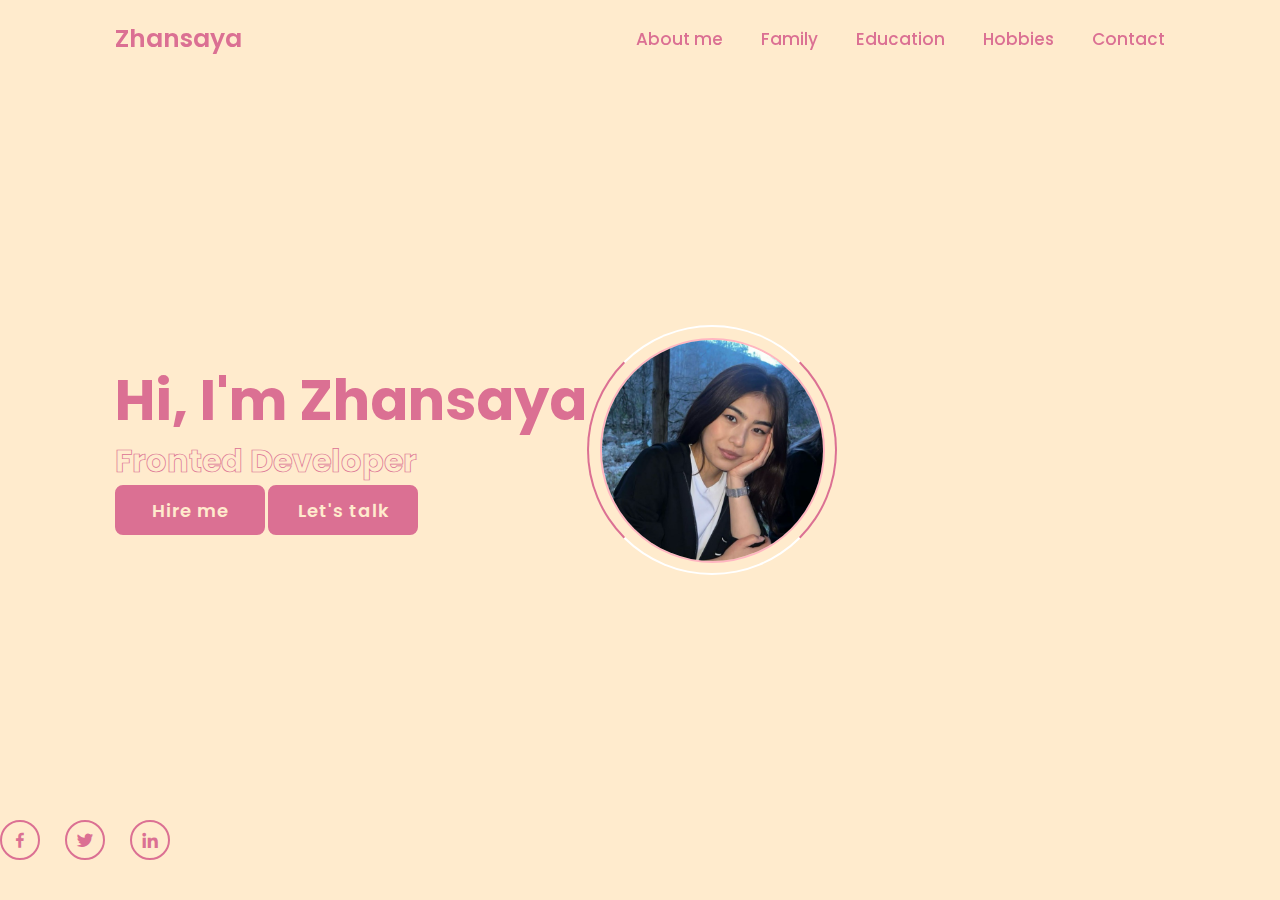
<file: index.html>
<!DOCTYPE html>
<html lang="en">
<head>
    <meta charset="UTF-8">
    <meta http-equiv="X-UA-Compatible" content="IE=edge">
    <meta name="viewport" content="width=device-width, inital-scale=1.0">
    <title>Complete Responsive Personal Portfolio Website</title>
    <link rel="stylesheet" href="css/styles.css">
    <link href='https://unpkg.com/boxicons@2.1.4/css/boxicons.min.css' rel='stylesheet'>

</head>
<body>
    <header class="header">
        <a href="#" class="logo">Zhansaya</a>
        <div clas="bx bx-menu" id="menu-icon"></div>
        <nav class="navbar">
            <a href="index.html" class="active">About me</a>
            <a href="family.html">Family</a>
            <a href="education.html">Education</a>
            <a href="hobbies.html">Hobbies</a>
            <a href="contact.html">Contact</a>
        
            <box-icon name='menu'></box-icon>
        </nav>
    </header>
      <section class="home" id="home"> 
        <div class="home-content">
            <h1>Hi, I'm Zhansaya</h1>
            <div class="text-animate">
                <h3>Fronted Developer</h3>
            </div>
            <div class="btn-box">
                <a href="#" class="btn">Hire me</a>
                <a href="#" class="btn">Let's talk</a>
            </div>
        </div>
        <div class="about-img">
            <img src="me.png" alt="">
            <span class="circle-spin"></span>
        </div>
    </section>
        <div class="home-sci">
            <a href="#"><i class='bx bxl-facebook' ></i></a>
            <a href="#"><i class='bx bxl-twitter' ></i></a>
            <a href="#"><i class='bx bxl-linkedin' ></i></a>
        </div>
      </section>

 </body>
</html>
</file>
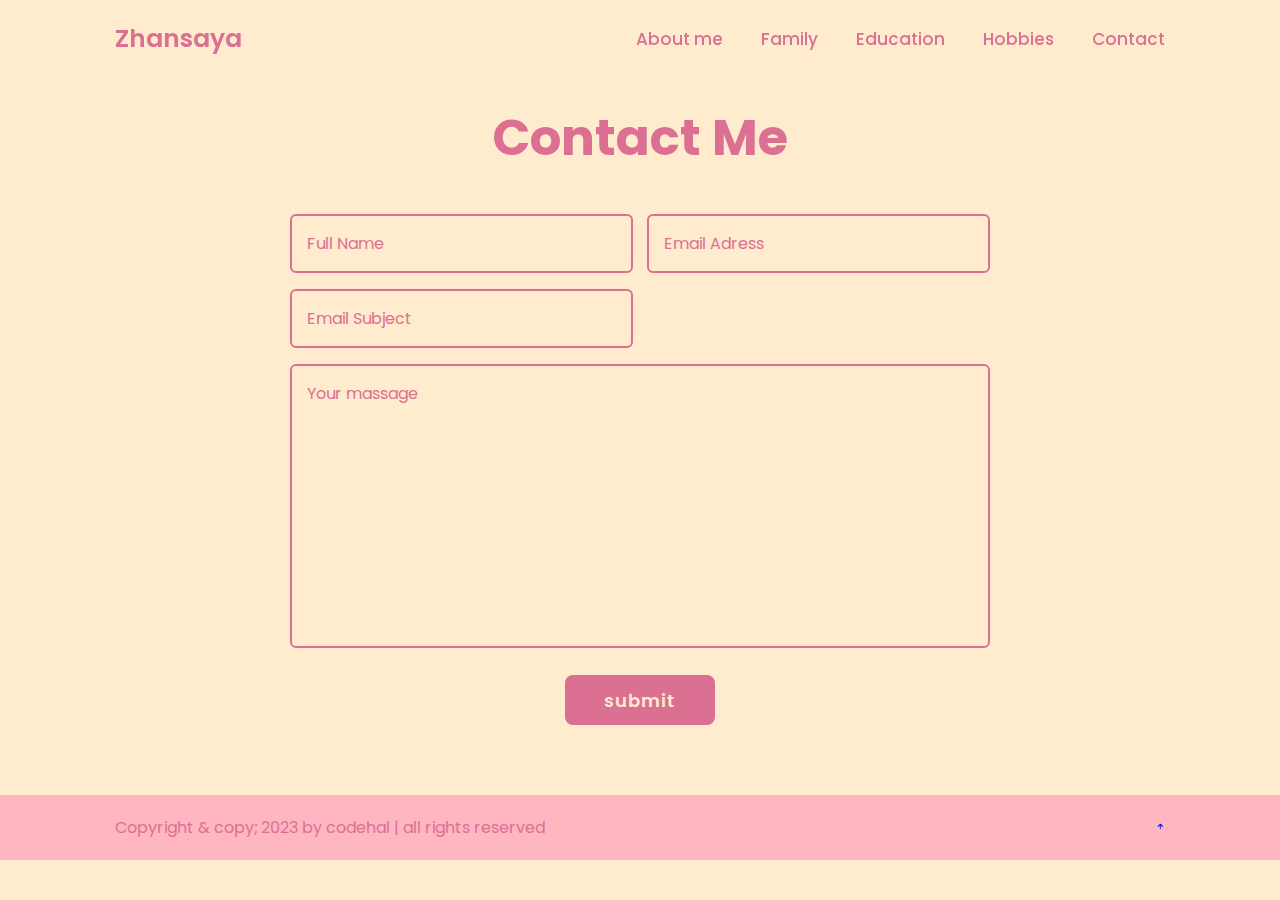
<file: contact.html>
<!DOCTYPE html>
<html lang="en">
<head>
    <meta charset="UTF-8">
    <meta http-equiv="X-UA-Compatible" content="IE=edge">
    <meta name="viewport" content="width=device-width, inital-scale=1.0">
    <title>Complete Responsive Personal Portfolio Website</title>
    <link rel="stylesheet" href="css/styles.css">
    <link href='https://unpkg.com/boxicons@2.1.4/css/boxicons.min.css' rel='stylesheet'>
</head>
<body>
    <header class="header">
           <a href="#" class="logo">Zhansaya</a>
           <div clas="bx bx-menu" id="menu-icon"></div>
           <nav class="navbar">
               <a href="index.html" class="active">About me</a>
               <a href="family.html">Family</a>
               <a href="education.html">Education</a>
               <a href="hobbies.html">Hobbies</a>
               <a href="contact.html">Contact</a>
           
               <box-icon name='menu'></box-icon>
           </nav>
       </header>

<section class="contact" id="contact">
    <h2 class="heading">Contact Me</h2>
    <form action="#">
        <div class="input-box">
            <div class="input-field">
                <input type="text" placeholder="Full Name" required>
                <span class="focus"></span>
            </div>

            <div class="input-field">
                <input type="number" placeholder="Email Adress" required>
                <span class="focus"></span>
            </div>

            <div class="input-field">
                <input type="text" placeholder="Email Subject" required>
                <span class="focus"></span>
            </div>
        </div>

        <div class="textarea-field">
            <textarea name="" id="" cols="30" rows="10" placeholder="Your massage"></textarea>
            <span class="focus"></span>
        </div>

        <div class="btn-box btns">
            <button type="submit" class="btn">submit</button>
        </div>
    </form>
  </section>


  <footer class="footer">
    <div class="footer-text">
        <p>Copyright & copy; 2023 by codehal | all rights reserved</p>
    </div>

    <div class="footer-iconsTop">
        <a href="#"><i class="bx bx-up-arrow-alt"></i></a>
    </div>
  </footer>
</body>
</html>
</file>
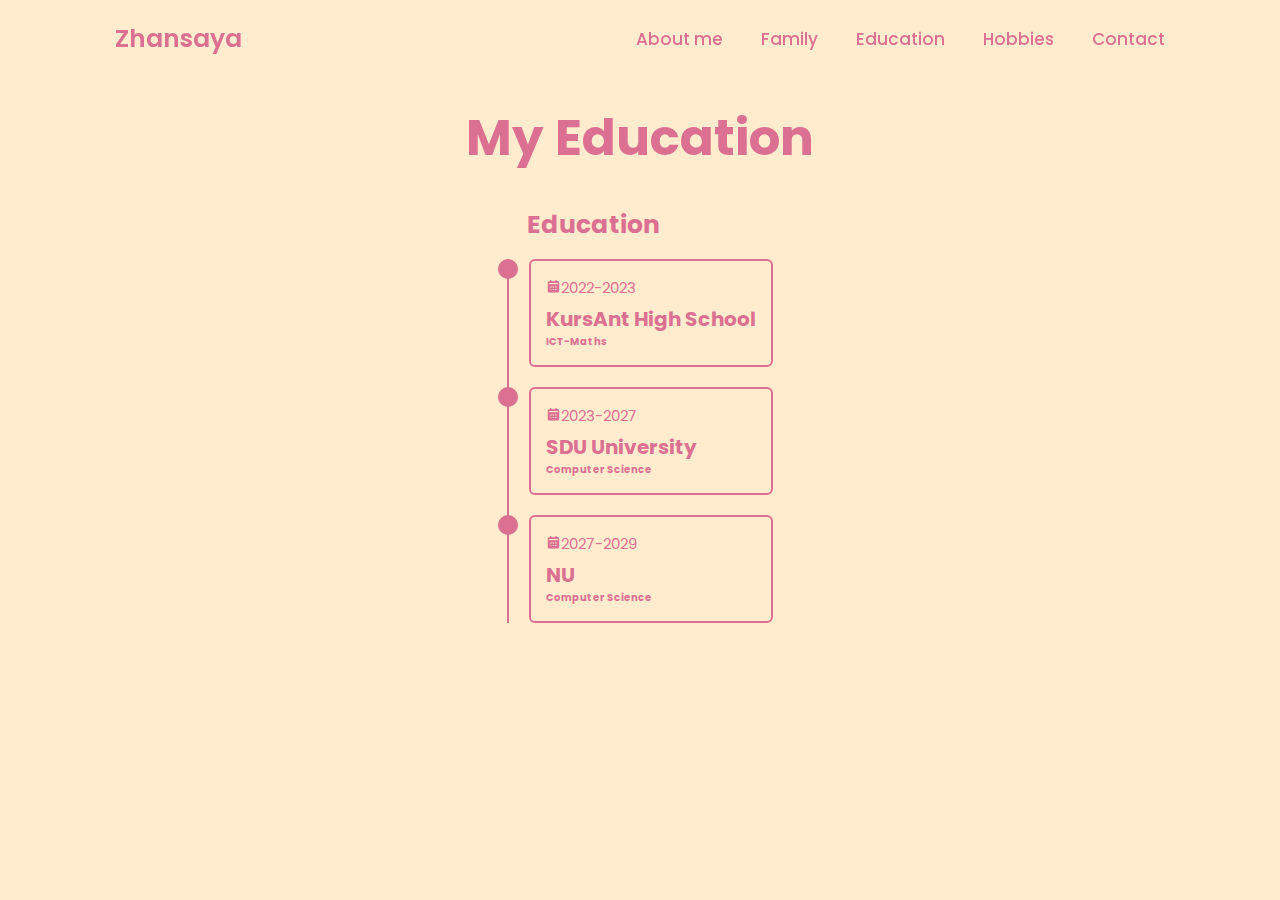
<file: education.html>
<!DOCTYPE html>
<html lang="en">
<head>
    <meta charset="UTF-8">
    <meta http-equiv="X-UA-Compatible" content="IE=edge">
    <meta name="viewport" content="width=device-width, inital-scale=1.0">
    <title>Complete Responsive Personal Portfolio Website</title>
    <link rel="stylesheet" href="css/styles.css">
    <link href='https://unpkg.com/boxicons@2.1.4/css/boxicons.min.css' rel='stylesheet'>
</head>


<body>
     <header class="header">
               <a href="#" class="logo">Zhansaya</a>
               <div clas="bx bx-menu" id="menu-icon"></div>
               <nav class="navbar">
                   <a href="index.html" class="active">About me</a>
                   <a href="family.html">Family</a>
                   <a href="education.html">Education</a>
                   <a href="hobbies.html">Hobbies</a>
                   <a href="contact.html">Contact</a>
               
                   <box-icon name='menu'></box-icon>
               </nav>
           </header>
<section class="education" id="education">
    <h2 class="heading">My Education</h2>
    <div class="education-row">
       <div class="education-column">
       <h3 class="title">Education</h3>
        
       <div class="education-box">
           <div class="education-content">
               <div class="content">
                   <div class="year"><i class="bx bxs-calendar"></i>2022-2023</div>
                   <h3>KursAnt High School</h3>
                   <h4>ICT-Maths</h4>
               </div>
           </div>

           <div class="education-content">
               <div class="content">
                   <div class="year"><i class="bx bxs-calendar"></i>2023-2027</div>
                   <h3>SDU University</h3>
                   <h4>Computer Science</h4>
               </div>
           </div>

           <div class="education-content">
               <div class="content">
                   <div class="year"><i class="bx bxs-calendar"></i>2027-2029</div>
                   <h3>NU</h3>
                   <h4>Computer Science</h4>
               </div>
           </div>

         </div>
       </div>
   </div>
 </section>
</body>
</html>
</file>
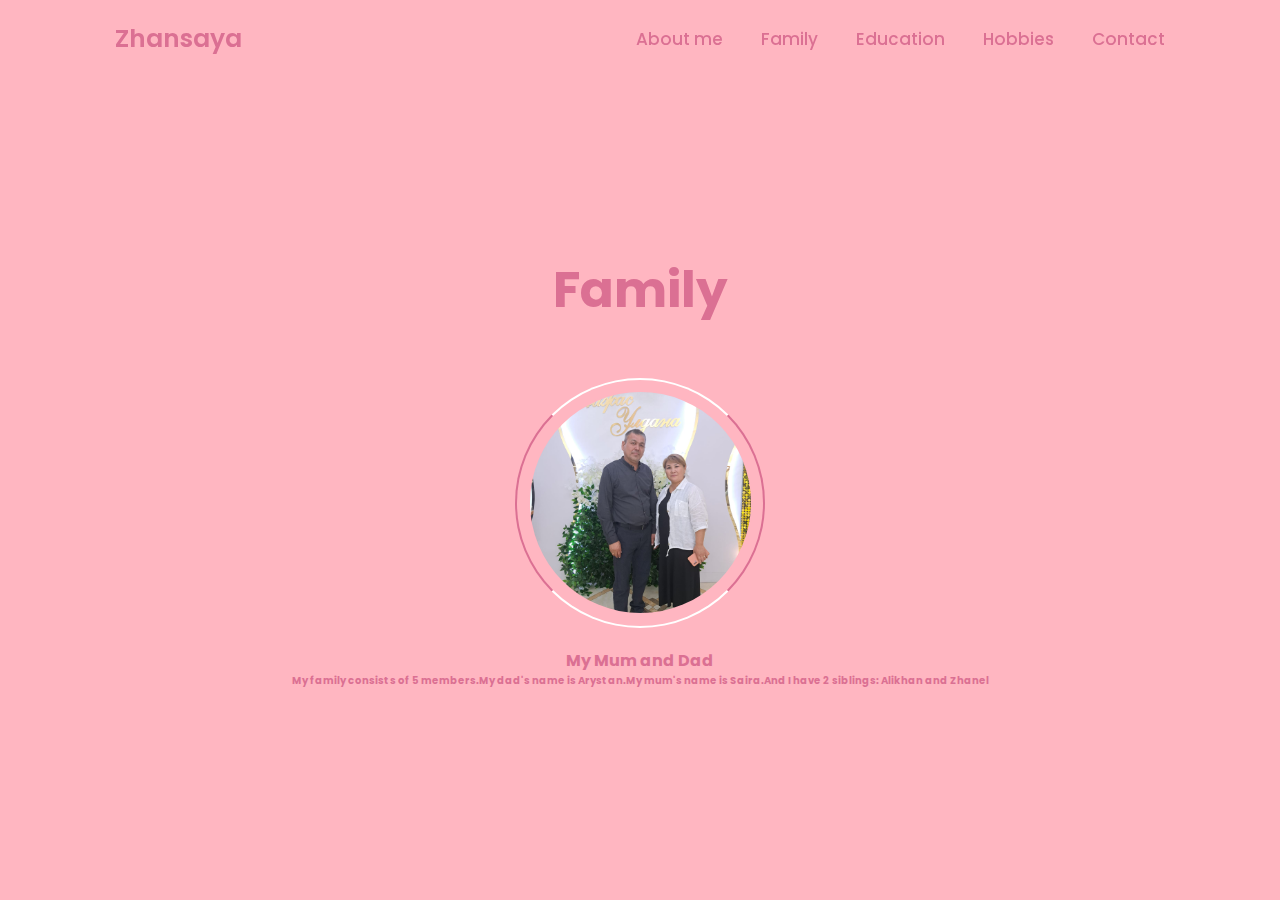
<file: family.html>
<!DOCTYPE html>
<html lang="en">
<head>
    <meta charset="UTF-8">
    <meta http-equiv="X-UA-Compatible" content="IE=edge">
    <meta name="viewport" content="width=device-width, inital-scale=1.0">
    <title>Complete Responsive Personal Portfolio Website</title>
    <link rel="stylesheet" href="css/styles.css">
    <link href='https://unpkg.com/boxicons@2.1.4/css/boxicons.min.css' rel='stylesheet'>
</head>
<body>
     <header class="header">
            <a href="#" class="logo">Zhansaya</a>
            <div clas="bx bx-menu" id="menu-icon"></div>
            <nav class="navbar">
                <a href="index.html" class="active">About me</a>
                <a href="family.html">Family</a>
                <a href="education.html">Education</a>
                <a href="hobbies.html">Hobbies</a>
                <a href="contact.html">Contact</a>
            
                <box-icon name='menu'></box-icon>
            </nav>
        </header>
<section class="about" id="about">
    <h2 class="heading">Family</h2>
    <div class="about-img">
        <img src="family.jpg" alt="">
        <span class="circle-spin"></span>
    </div>

    <div class="about-content">
        <h3>My Mum and Dad</h3>
        <h4>My family consists of 5 members.My dad's name is Arystan.My mum's name is Saira.And I have 2 siblings: Alikhan and Zhanel</h4>
    </div>
  </section>

</body>
</html>
</file>
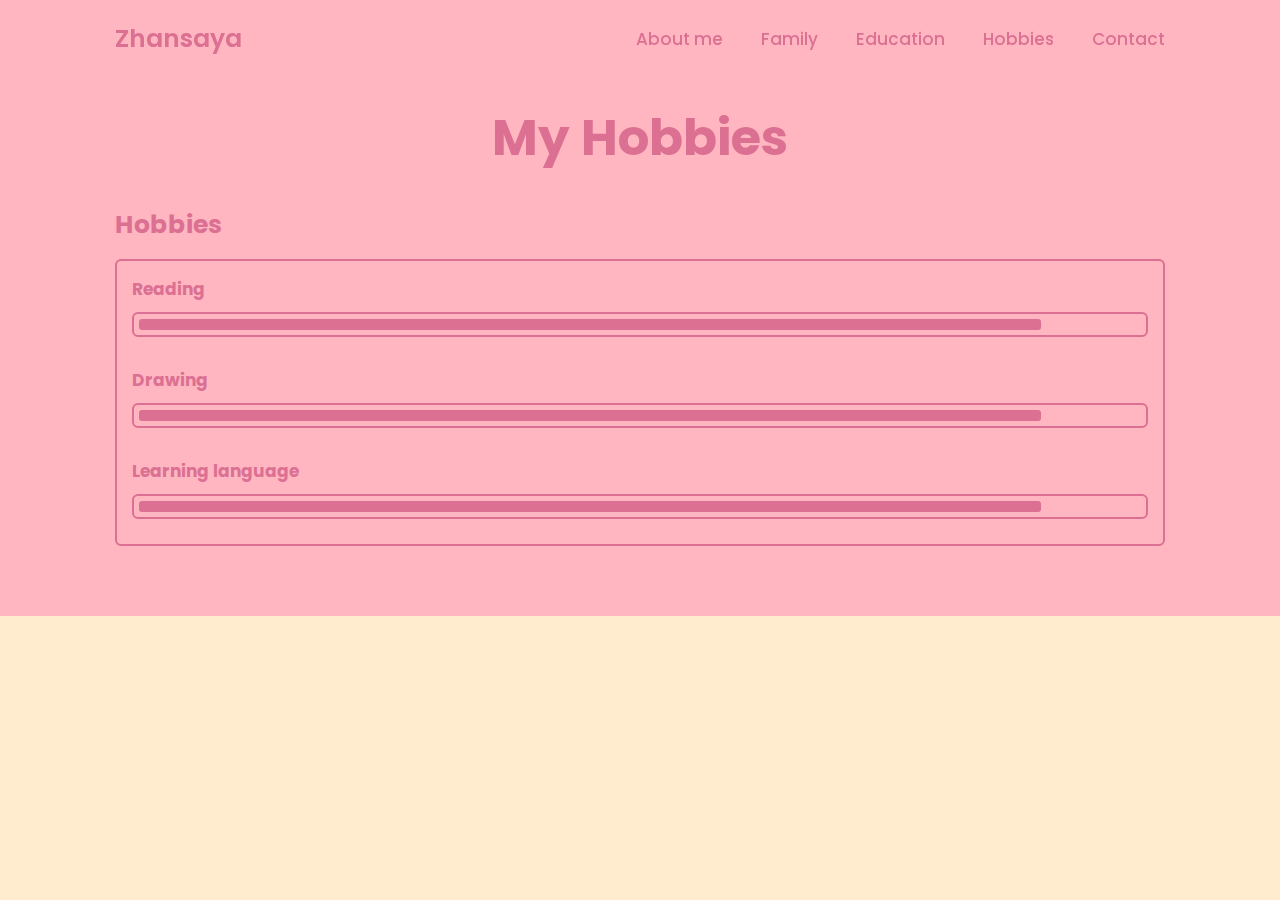
<file: hobbies.html>
<!DOCTYPE html>
<html lang="en">
<head>
    <meta charset="UTF-8">
    <meta http-equiv="X-UA-Compatible" content="IE=edge">
    <meta name="viewport" content="width=device-width, inital-scale=1.0">
    <title>Complete Responsive Personal Portfolio Website</title>
    <link rel="stylesheet" href="css/styles.css">
    <link href='https://unpkg.com/boxicons@2.1.4/css/boxicons.min.css' rel='stylesheet'>
</head>
<body>
    <header class="header">
           <a href="#" class="logo">Zhansaya</a>
           <div clas="bx bx-menu" id="menu-icon"></div>
           <nav class="navbar">
               <a href="index.html" class="active">About me</a>
               <a href="family.html">Family</a>
               <a href="education.html">Education</a>
               <a href="hobbies.html">Hobbies</a>
               <a href="contact.html">Contact</a>
           
               <box-icon name='menu'></box-icon>
           </nav>
       </header>

<section class="skills" id="skills">
    <h2 class="heading">My Hobbies</h2>

    <div class="skills-row">
        <div class="skills-column">
            <h3 class="title">Hobbies</h3>

            <div class="skills-box">
                <div class="skills-content">
                    <div class="progress">
                        <h3>Reading </h3>
                        <div class="bar"><span></span></div>
                    </div>

                    <div class="progress">
                        <h3>Drawing </h3>
                        <div class="bar"><span></span></div>
                    </div>

                    <div class="progress">
                        <h3>Learning language </h3>
                        <div class="bar"><span></span></div>
                    </div>
                </div>
            </div>
        </div>
    </div>
  </section>
  </body>
</html>
</file>
<file: css/styles.css>
@import url('https://fonts.googleapis.com/css2?family=Poppins:wght@300;400;500;600;700;800;900&display=swap');
*{
    margin: 0;
    padding: 0;
    box-sizing: border-box;
    text-decoration: none;
    border: none;
    outline: none;
    scroll-behavior: smooth;
    font-family: 'poppins', sans-serif;
}
:root{
    --big-color: #FFEBCD;
    --second-bg-color: #FFB6C1;
    --text-color: #DB7093;
    --main-color: #DB7093;
}
html{
    font-size: 62.5%;
    overflow-x: hidden;
}
body{
    background: var(--big-color);
    color: var(--main-color);
}
.header{
    position: fixed;
    top: 0;
    left: 0;
    width: 100%;
    padding: 2rem 9%;
    background: transparent;
    display: flex;
    justify-content: space-between;
    align-items: center;
    z-index: 100;
    transition: .3s;
}

.header .sticky{
    background: var(--big-color);
}

.logo{
    font-size: 2.5rem;
    color: var(--text-color);
    font-weight: 600;
    
}

.navbar a {
    font-size: 1.7rem;
    color: var(--text-color);
    font-weight: 500;
    margin-left: 3.5rem;

}

.navbar a:hover,
.navbar a.active{
    color: var(--main-color);
     
}
#menu-icon{
    font-size: 3.6rem;
    color: var(--text-color);
    cursor: pointer;
    display: none;
}

section{
    min-height: 100vh;
    padding: 10rem 9% 2rem;
}
.home{
    display: flex;
    align-items: center;
    padding: 0 9%;
    background: url('about.jpg') no-repeat;
    background-size: cover;
    background: center;
}

.home-content{
    max-width: 60rem;
    z-index: 99;
}

.home-content h1 {
    font-size: 5.6rem;
    font-weight: 700;
    line-height: 1.3;
}

.home-content h1 span{
    color: var(--text-color);
}

.home-content .text-animate{
    position: relative;
    width: 32.8rem;
}

.home-content .text-animate h3{
    font-size: 3.2rem;
    font-weight: 700;
    color: transparent;
    -webkit-text-stroke: .7px var(--main-color);
}
.home-content p{
    font-size: 1.6rem;
    margin: 2rem 0 4rem;
}

.btn-box {
    position: relative;
    display: block;
    justify-content: space-between;
    width: 34.5rem;
    height: 5rem;

}
.btn-box .btn{
    position: relative;
    display: inline-flex;
    justify-content: center;
    align-items: center;
    width: 15rem;
    height: 100%;
    background: var(--main-color);
    border: .2rem solid var(--main-color);
    border-radius: .8rem;
    font-size: 1.8rem;
    font-weight: 600;
    letter-spacing: .1rem;
    color: var(--big-color);
    z-index: 1;
    overflow: hidden;
    transition: .5s;
}

.btn-box .btn:hover{
    background: transparent;
    color: var(--main-color);
}
.btn-box .btn:nth-child(2):hover{
    color: var(--main-color);
}

.btn-box .btn:nth-child(3)::before{
    background: var(--main-color);
}

.btn-box .btn::before{
    content: '';
    position: absolute;
    top: 0;
    left: 0;
    width: 0;
    height: 100;
    background: red;
    z-index: -1;
    transition: .5s;
}

.btn-box .btn:hover::before {
    width: 100%;
}



.home-sci {
    position: absolute;
    bottom: 4rem;
    width: 170px;
    display: flex;
    justify-content: space-between;
}

.home-sci a {
    position: relative;
    display: inline-flex;
    justify-content: center;
    align-items: center;
    width: 40px;
    height: 40px;
    background: transparent;
    border: .2rem solid var(--main-color);
    border-radius: 50%;
    font-size: 20px;
    color: var(--main-color);
    z-index: 1;
    overflow: hidden;
}
.home-sci a:hover {
    color: #081b29;
}

.home-sci a::before{
    content: '';
    position: absolute;
    top: 0;
    left: 0;
    width: 0;
    height: 100%;
    background: var(--main-color);
    z-index: -1;
    transition: .5s;
}
.home-sci a:hover:before {
    width: 100%;
}
.home-imgHover {
    position: absolute;
    top: 0;
    right: 0;
    width: 45%;
    height: 100%;
    background-image: url('about.jpg');
    transition: 3s;
}

.home-imgHover:hover {
    background: var(--big-color);
    opacity: .8;
    
}

.about{
    display: flex;
    justify-content: center;
    align-items: center;
    flex-direction: column;
    gap: 2rem;
    background: var(--second-bg-color);
    padding-bottom: 6rem;

}

.heading{
    font-size: 5rem;
    margin-bottom: 3rem;
    text-align: center;
}
span{
    color:#00abf0;
}

.about-img {
    position: relative;
    width: 25rem;
    height: 25rem;
    border-radius: 50%;
    display: flex;
    justify-content: center;
    align-items: center;
}

.about-img img{
    width: 90%;
    border-radius: 50%;
    border: .2rem solid var(--second-bg-color);
}
.about-img .circle-spin{
    position: absolute;
    top: 50%;
    left: 50%;
    transform: translate(-50%, -50%) rotate(0);
    width: 100%;
    height: 100%;
    border-radius: 50%;
    border-top: .2rem solid white;
    border-bottom: .2rem solid white;
    border-left: .2rem solid var(--main-color);
    border-right: .2rem solid var(--main-color);
}
.about-content{
    text-align: center;
}
.about-content h3 {
    font-size: 1.6rem;
}
.about-contact p{
    font-size: 1.6rem;
    margin: 2rem 0 3rem;
}
.btn-box.btns {
    display: inline-block;
    width: 15rem;
}
.btn-box.btns a::before {
    background: var(--second-bg-color);

}

.education{
    display: flex;
    justify-content: center;
    align-items: center;
    flex-direction: column;
    min-height: auto;
    padding-bottom: 5rem;
}

.education .education-row{
    display: flex;
    flex-wrap: wrap;
    gap: 5rem;
}
.education-row .education-column{
    flex: 1 1 40rem;
}

.education-column .title{
    font-size: 2.5rem;
    margin: 0 0 1.5rem 2rem;
}

.education-column .education-box{
    border-left: .2rem solid var(--main-color);
}

.education-box .education-content{
    position: relative;
    padding-left: 2rem;
}

.education-box .education-content::before{
    content: '';
    position: absolute;
    top: 0;
    left: -1.1rem;
    width: 2rem;
    height: 2rem;
    background: var(--main-color);
    border-radius: 50%;
}

.education-content .content{
    position: relative;
    padding: 1.5rem;
    border: .2rem solid var(--main-color);
    border-radius: .6rem;
    margin-bottom: 2rem;
    overflow: hidden;
}

.education-content .content::before{
    content: '';
    position: absolute;
    top: 0;
    left: 0;
    width: 0;
    height: 100%;
    background: var(--second-bg-color);
    z-index: -1;
    transition: .5s;
}

.education-content .content:hover::before{
    width: 100%;
}



.education-content .content .year{
    font-size: 1.5rem;
    color: var(--main-color);
    padding-bottom: .5rem;
}

.education-content .education .year i{
    padding-left: .5rem;
}

.education-content .content h3{
    font-size: 2rem;
}

.skills{
    min-height: auto;
    padding-bottom: 7rem;
    background: var(--second-bg-color);
}

.skills .skills-row{
    display: flex;
    flex-wrap: wrap;
    gap: 5rem;
}

.skills-row .skills-column{
    flex: 1 1 40rem;
}

.skills-column .title{
    font-size: 2.5rem;
    margin: 0 0 1.5rem;
}

.skills-box .skills-content{
    position: relative;
    border: .2rem solid var(--main-color);
    border-radius: .6rem;
    padding: .5rem 1.5rem;
    z-index:1;
    overflow: hidden;
}

.skills-box .skills-content::before{
    content: '';
    position: absolute;
    top: 0;
    left: 0;
    width: 0;
    height: 100;
    background: var(--second-bg-color);
    z-index: -1;
    transition: .5s;
}

.skills-box .skills-content:hover::before{
    width: 100%;
}

.skills-content .progress{
    padding: 1rem 0;
}

.skills-content .progress h3{
    font-size: 1.7rem;
    display: flex;
    justify-content: space-between;
}

.skills-content .progress h3 span{
    color: var(--text-color);
}

.skills-content .progress .bar{
    height: 2.5rem;
    border-radius: .6rem;
    border: .2rem solid var(--main-color);
    padding: .5rem;
    margin: 1rem 0;
}

.skills-content .progress .bar span{
    display: block;
    height: 100%;
    border-radius: .3rem;
    background: var(--main-color);
}

.skills-column:nth-child(1) .skills-content .progress:nth-child(1) .bar span{
    width: 90%;
}

.skills-column:nth-child(1) .skills-content .progress:nth-child(2) .bar span{
    width: 90%;
}

.skills-column:nth-child(1) .skills-content .progress:nth-child(3) .bar span{
    width: 90%;
}

.contact{
    min-height: auto;
    padding-bottom: 7rem;
}

.contact form{
    max-width: 70rem;
    margin: 0 auto;
    text-align: center;
}

.contact form .input-box{
    position: relative;
    display: flex;
    justify-content: space-between;
    flex-wrap: wrap;
}

.contact form .input-box .input-field{
    position: relative;
    width: 49%;
    margin: .8rem 0;
}

.contact form .input-box .input-field input,
.contact form .textarea-field textarea{
    width: 100%;
    height: 100%;
    padding: 1.5rem;
    font-size: 1.6rem;
    color:var(--text-color);
    background: transparent;
    border-radius: .6rem;
    border: .2rem solid var(--main-color);
}

.contact form .input-box .input-field input::placeholder,
.contact form .textarea-field textarea::placeholder{
    color: var(--text-color);
}

.contact form .focus{
    position: absolute;
    top: 0;
    left: 0;
    width: 0;
    height: 100%;
    background: var(--second-bg-color)
    border-radius: .6rem;
    z-index: -1;
    transition: .5s;
}

.contact form .input-box .input-field input:focus~.focus,
.contact form .input-box .input-field input:valid~.focus,
.contact form .textarea-field textarea:focus~.focus,
.contact form .textarea-field textarea:valid~.focus{
    width: 100%;
}

.contact form .textarea-field {
    position: relative;
    margin: .8rem 0 2.7rem;
    display: flex;
}

.contact form .textarea-field textarea{
    resize: none;
}

.footer{
    display: flex;
    justify-content: space-between;
    align-items: center;
    flex-wrap: wrap;
    padding: 2rem 9%;
    background: var(--second-bg-color);
}
.footer-text p{
    font-size: 1.6rem;
}

.footer-iconTop a{
    position: relative;
    display: inline-flex;
    justify-content: center;
    align-items: center;
    padding: .8rem;
    background: var(--main-color);
    border: .2rem solid var(--main-color);
    border-radius: .6rem;
    z-index: 1;
    overflow: hidden;
}

.footer-iconTop a::before{
    content: '';
    position: absolute;
    top: 0;
    left: 0;
    width: 0;
    height: 100;
    background: var(--second-bg-color);
    z-index: -1;
}

.footer-iconTop a:hover::before{
    width: 100;
}

.footer-iconTop a i{
    font-size: 2.4rem;
    color-scheme: var(--big-color);
}

@media (max-width: 1200px ){
    html {
        font-size: 55%;
    }
}

@media (max-width: 991px ){
    .header {
        padding: 2rem 4%;
    }
    section{
        padding: 10rem 4% 2rem;
    }
    .home{
        padding: 0 4%;
    }
    .footer{
        padding: 2rem 4%;
    }
}

@media (max-width: 768px){
    .header{
        background: var(--big-color);
    }
    #menu-icon{
        display: block;
    }

    .navbar {
        position: absolute;
        top: 100%
        left: 0;
        width: 100%;
        padding: 1rem 4%;
        background: var(--main-color);
        box-shadow: 0 .5rem 1rem rgba(0, 0, 0, .2);
    }

    .navbar.active{
        left: 0;
        transition-delay: 0s;

    }

    .navbar .active.nav{
        position: absolute;
        top: 0;
        left: 0;
        width: 100%;
        height: 100%;
        background: var(--big-color);
        border-top: .1rem solid rgba(0,0,0,.2);
        z-index:-1;
        transition: .25s ease;
        transition-delay: 0s;
    }

    .navbar.active .active-nav{
        left: 0;
        transition-delay: .25s;
    }
    .navbar a{
        display: block;
        font-size: 2rem;
        margin: 3rem 0;
        transition: translateX(-20rem);
        transition: .25s ease;
        transition-delay: .25s;
    }
    .home-imgHover{
        pointer-events: none;
        background: var(--bg-color);
        opacity: .6;
    }
}

@media (max-width: 520px){
    html{
        font-size: 50%;
    }
    .home-content h1{
        display: flex;
        flex-direction: column-reverse;
    }
    .home-sci{
        width: 160px;
    }
    .home-sci a{
        width: 38px;
        heiht: 38px;
    }
}

@media (max-width: 462px){
    .home-content h1{
        font-size: 5.2rem;
    }
    .education{
        padding: 10rem 4% 5rem 5%;
    }
    .contact from .input-box .input-field{
        width 100%;
    }
    .footer{
        flex-direction: column-reverse;
    }
    .footer p{
        margin-top: 2rem;
    }
}
</file>
